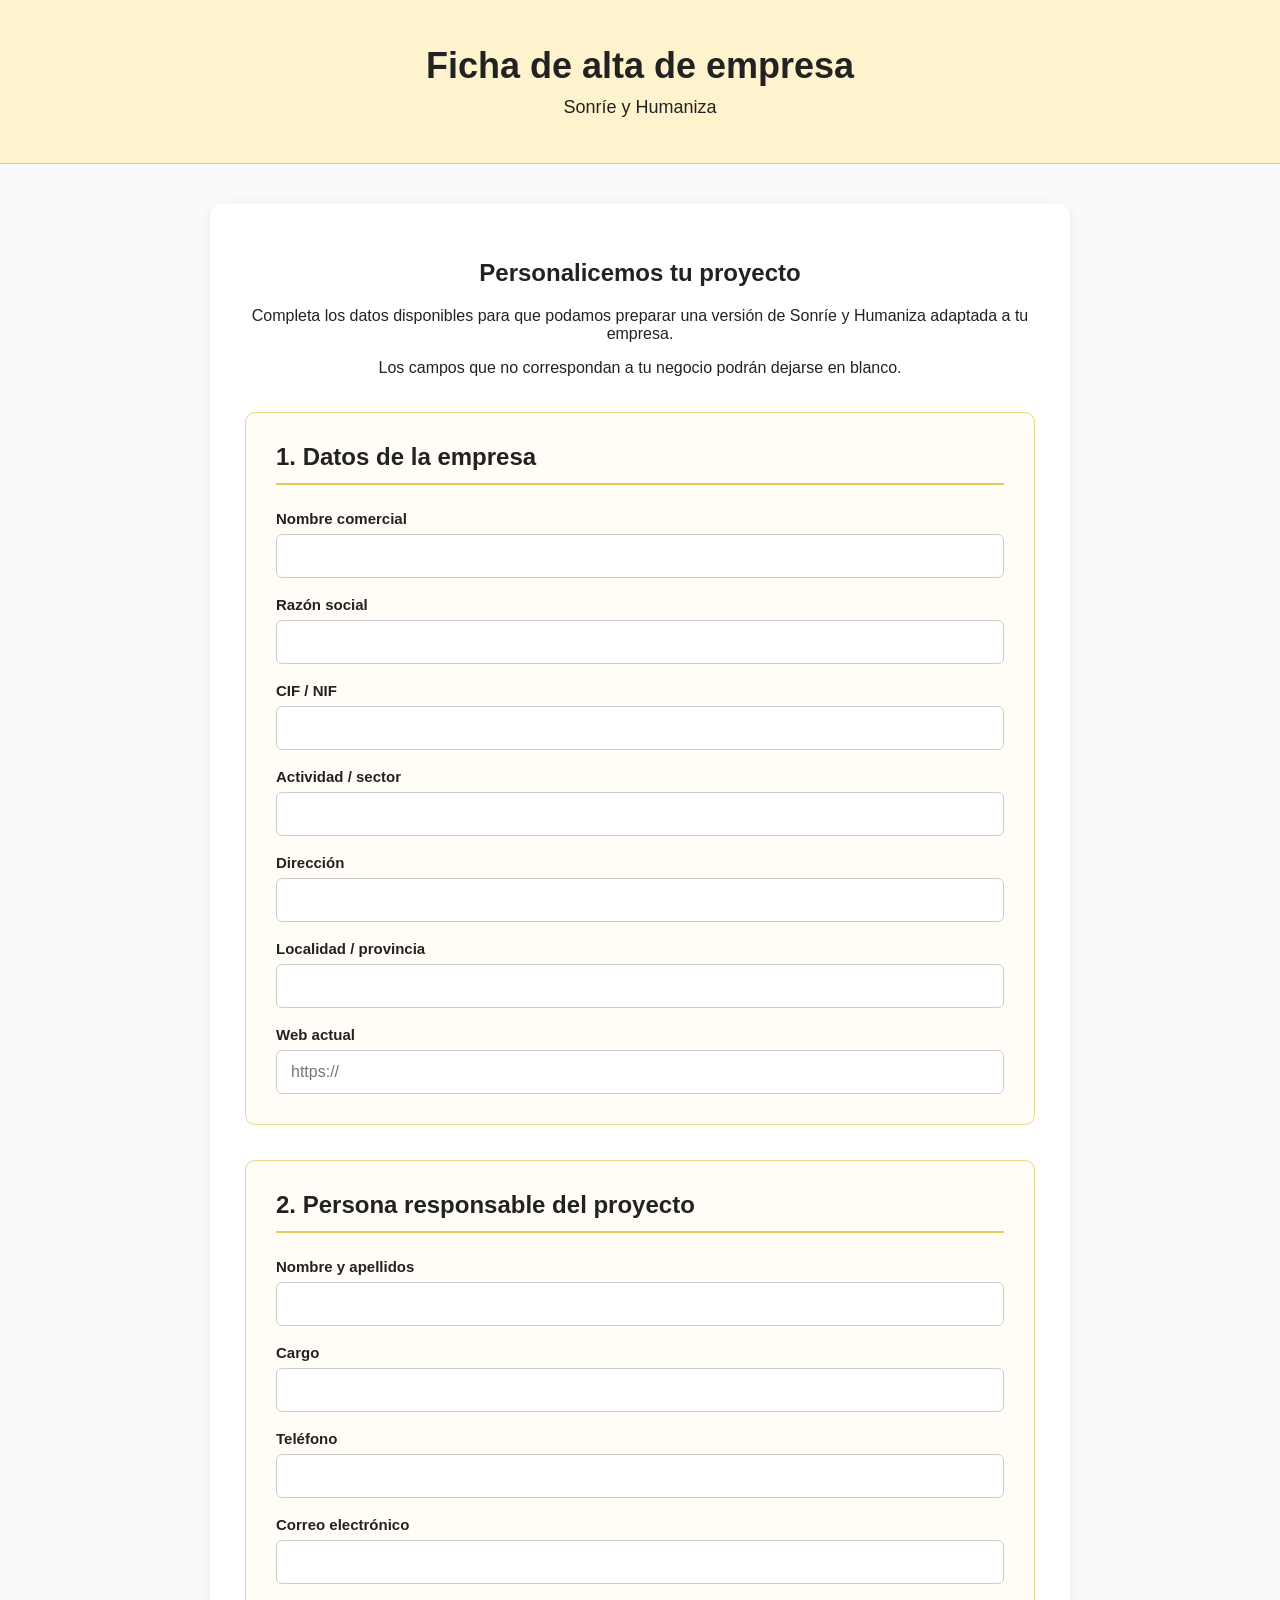
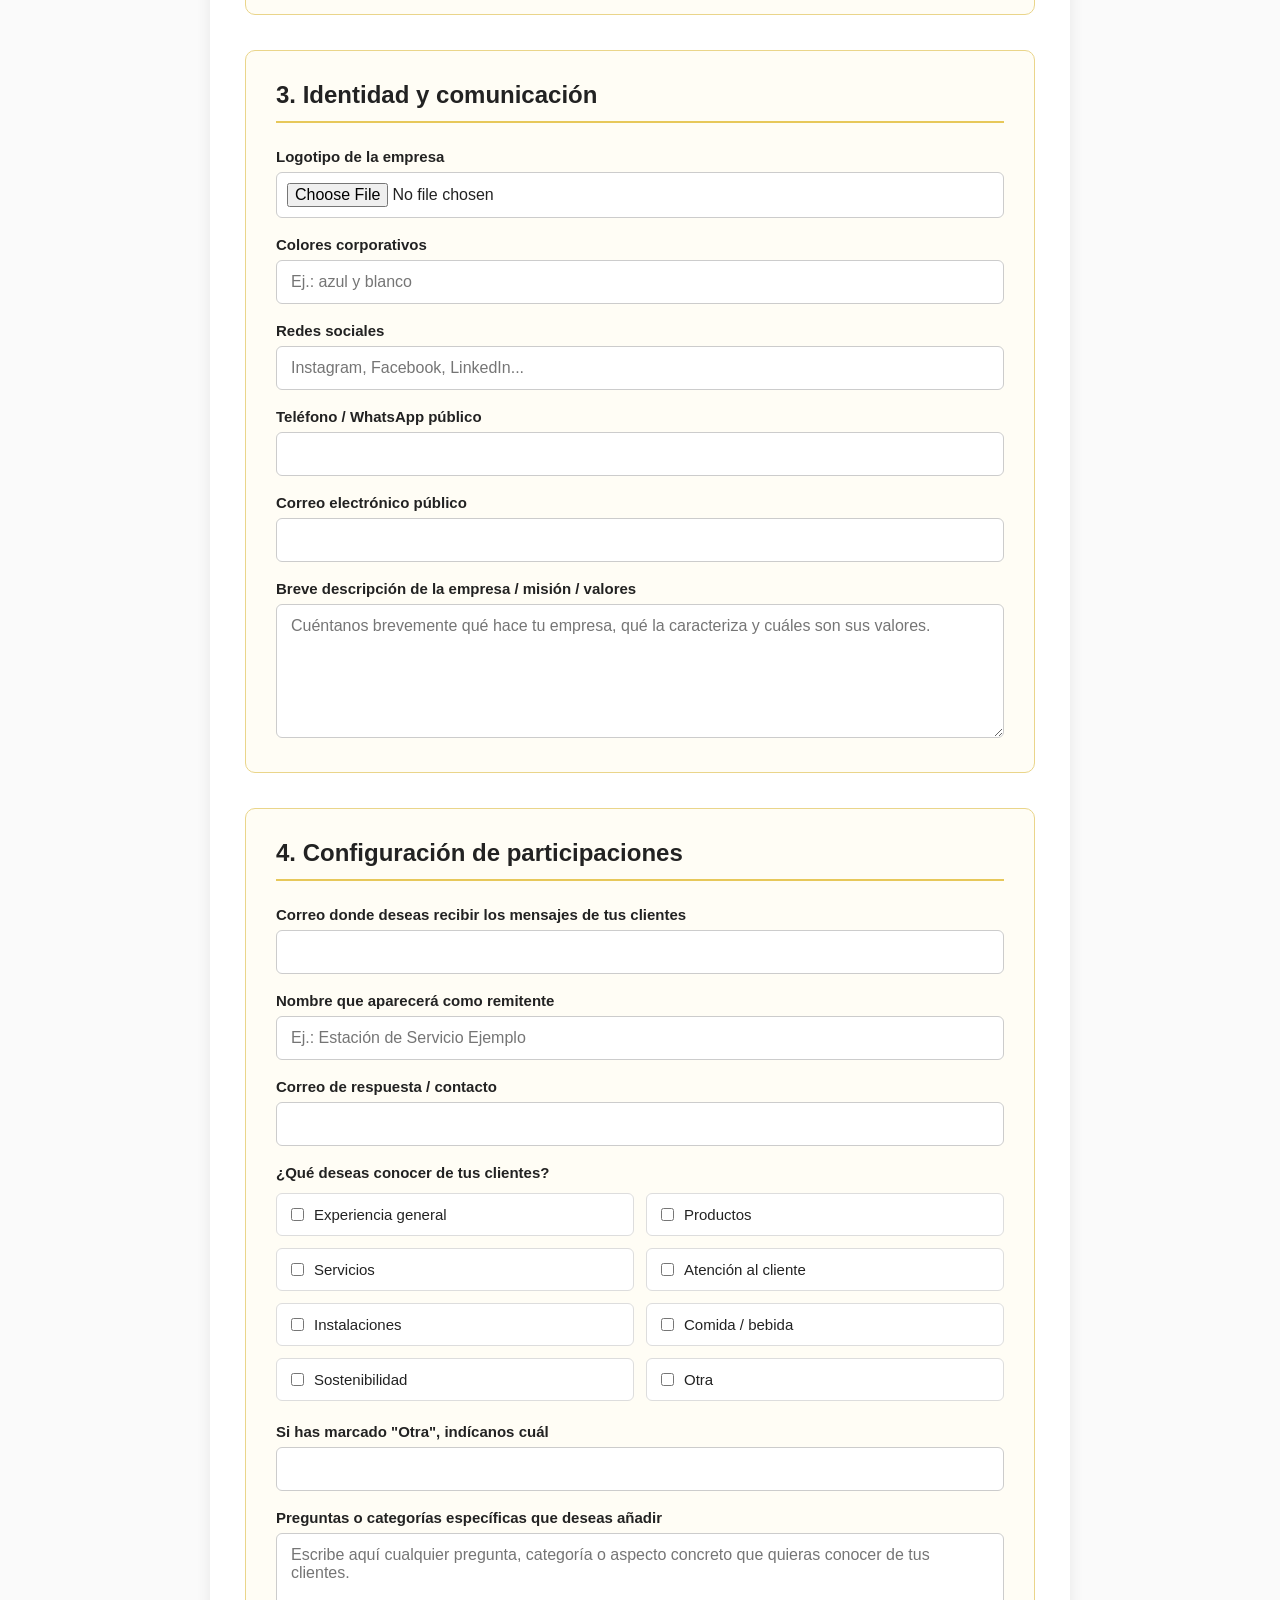
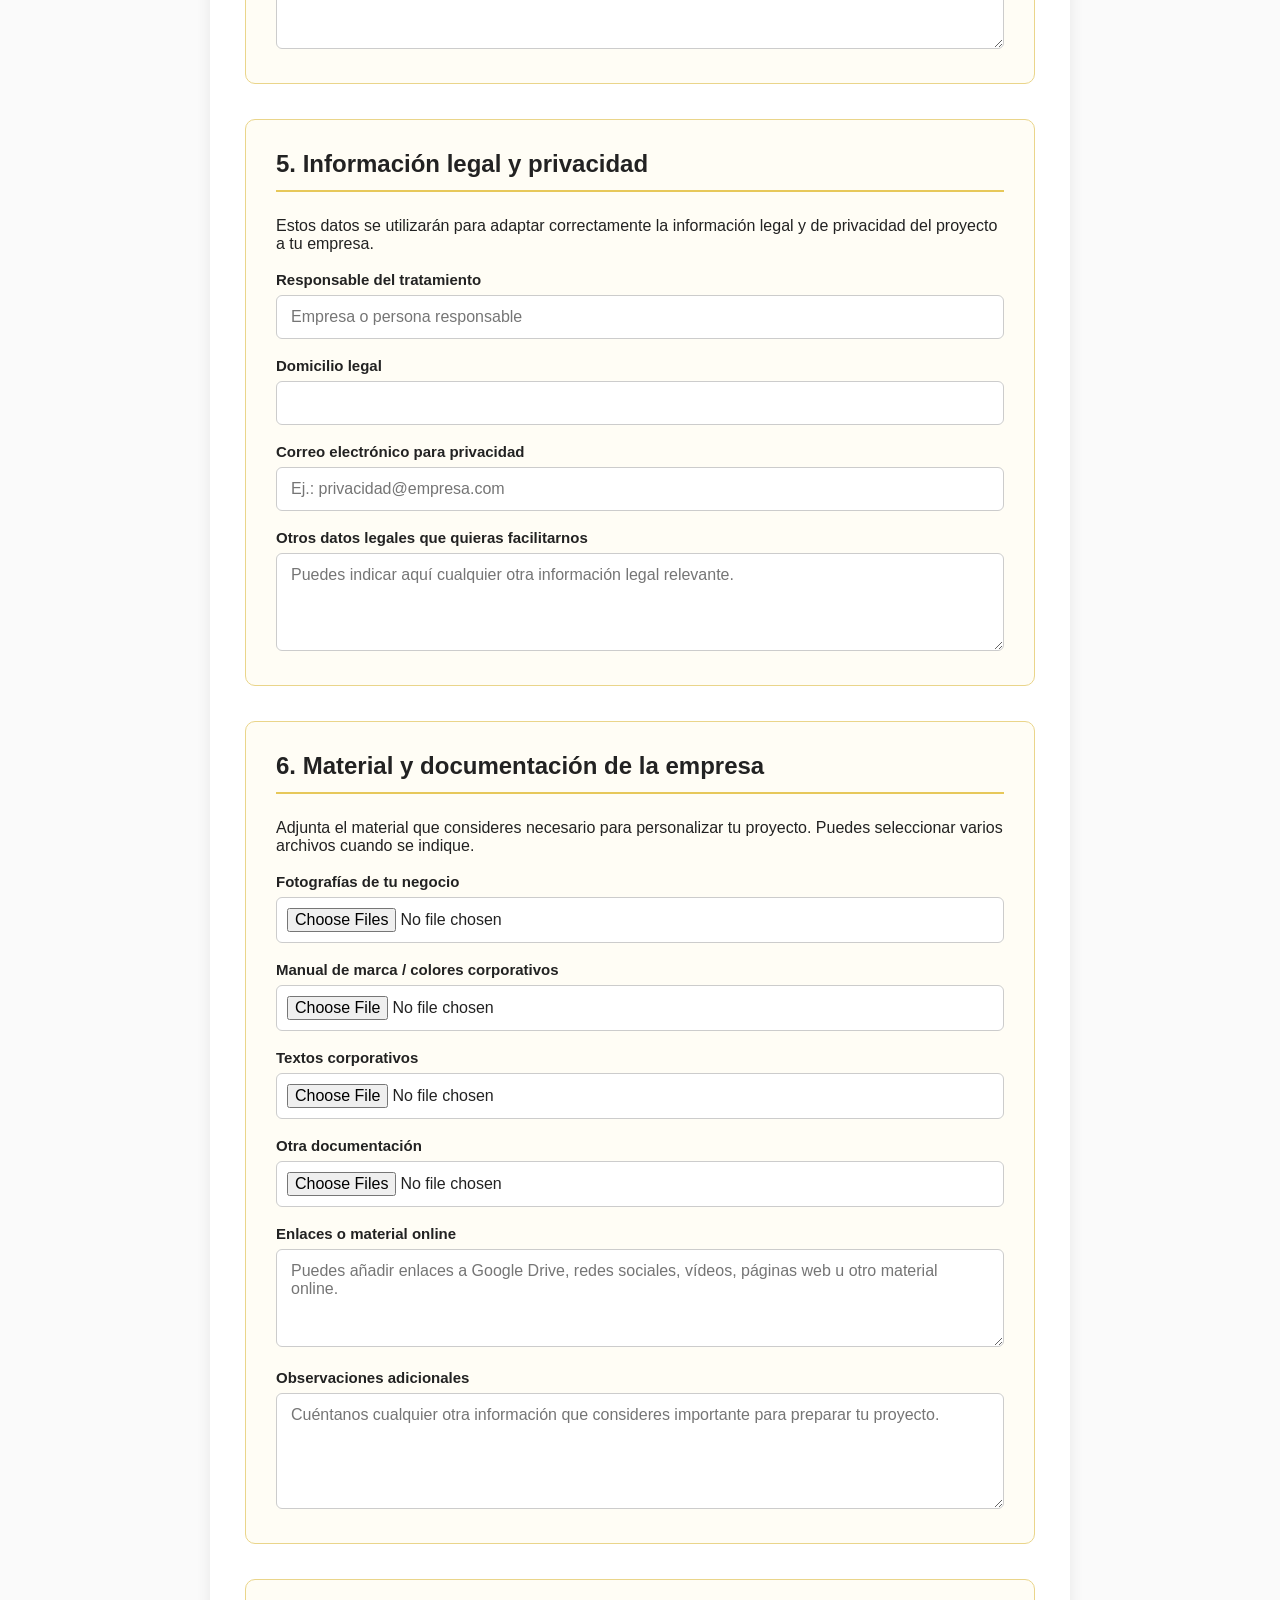
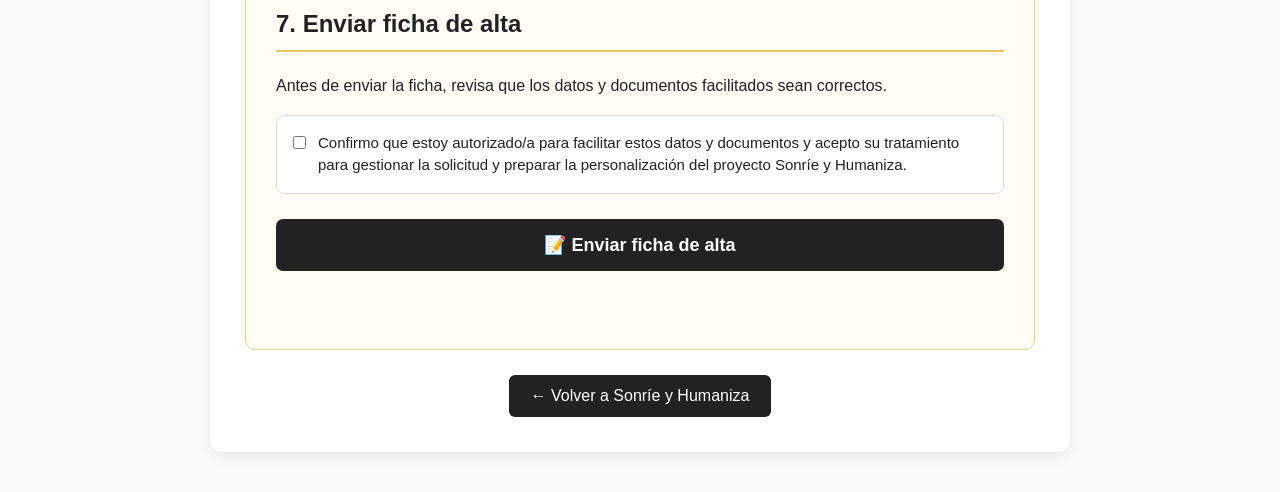
<file: alta-empresa.html>
<!DOCTYPE html>
<html lang="es">
<head>
    <meta charset="UTF-8">
    <meta name="viewport" content="width=device-width, initial-scale=1.0">

    <title>Ficha de alta de empresa | Sonríe y Humaniza</title>

    <style>
        * {
            box-sizing: border-box;
        }

        body {
            margin: 0;
            font-family: Arial, Helvetica, sans-serif;
            background: #fafafa;
            color: #222;
        }

        .cabecera {
            background: #fff3cd;
            padding: 45px 20px;
            text-align: center;
            border-bottom: 1px solid #e7c85a;
        }

        .cabecera h1 {
            margin: 0 0 10px;
            font-size: 36px;
        }

        .cabecera p {
            margin: 0;
            font-size: 18px;
        }

        .contenido {
            max-width: 900px;
            margin: 40px auto;
            padding: 0 20px;
        }

        .tarjeta {
            background: white;
            padding: 35px;
            border-radius: 12px;
            box-shadow: 0 4px 15px rgba(0,0,0,0.08);
            text-align: center;
        }

        .volver {
            display: inline-block;
            margin-top: 25px;
            padding: 12px 22px;
            background: #222;
            color: white;
            text-decoration: none;
            border-radius: 6px;
        }

        .volver:hover {
            background: #444;
        }

                /* FORMULARIO DE ALTA */

        .bloque-formulario {
            margin-top: 35px;
            padding: 30px;
            background: #fffdf5;
            border: 1px solid #ead58a;
            border-radius: 10px;
            text-align: left;
        }

        .bloque-formulario h3 {
            margin-top: 0;
            margin-bottom: 25px;
            font-size: 24px;
            color: #222;
            border-bottom: 2px solid #e7c85a;
            padding-bottom: 12px;
        }

        .bloque-formulario label {
            display: block;
            margin-top: 18px;
            margin-bottom: 7px;
            font-weight: bold;
            font-size: 15px;
        }

        .bloque-formulario input {
            width: 100%;
            padding: 12px 14px;
            font-size: 16px;
            border: 1px solid #ccc;
            border-radius: 6px;
            background: white;
            outline: none;
        }

        .bloque-formulario input:focus {
            border-color: #d6ad20;
            box-shadow: 0 0 0 3px rgba(214, 173, 32, 0.15);
        }
        .bloque-formulario textarea {
            width: 100%;
            padding: 12px 14px;
            font-size: 16px;
            font-family: Arial, Helvetica, sans-serif;
            border: 1px solid #ccc;
            border-radius: 6px;
            background: white;
            outline: none;
            resize: vertical;
        }

        .bloque-formulario textarea:focus {
            border-color: #d6ad20;
            box-shadow: 0 0 0 3px rgba(214, 173, 32, 0.15);
        }

        .bloque-formulario input[type="file"] {
            padding: 10px;
            background: white;
            cursor: pointer;
        }
                .opciones-checkbox {
            display: grid;
            grid-template-columns: repeat(2, 1fr);
            gap: 12px;
            margin-top: 12px;
            margin-bottom: 22px;
        }

        .opciones-checkbox label {
            display: flex;
            align-items: center;
            gap: 10px;
            margin: 0;
            padding: 12px 14px;
            background: white;
            border: 1px solid #ddd;
            border-radius: 6px;
            cursor: pointer;
            font-weight: normal;
        }

        .opciones-checkbox input[type="checkbox"] {
            width: auto;
            margin: 0;
            padding: 0;
            cursor: pointer;
        }
        /* BLOQUE FINAL DE ENVÍO */

        .bloque-envio {
            text-align: left;
        }

        .consentimiento {
            display: flex !important;
            align-items: flex-start;
            gap: 12px;
            margin-top: 20px !important;
            padding: 16px;
            background: white;
            border: 1px solid #ddd;
            border-radius: 8px;
            font-weight: normal !important;
            line-height: 1.5;
            cursor: pointer;
        }

        .consentimiento input[type="checkbox"] {
            width: auto;
            margin: 4px 0 0 0;
            padding: 0;
            flex-shrink: 0;
            cursor: pointer;
        }

        .boton-enviar {
            display: block;
            width: 100%;
            margin-top: 25px;
            padding: 15px 20px;
            background: #222;
            color: white;
            border: none;
            border-radius: 7px;
            font-size: 18px;
            font-weight: bold;
            cursor: pointer;
            transition: background 0.2s ease, transform 0.2s ease;
        }

        .boton-enviar:hover {
            background: #444;
            transform: translateY(-1px);
        }

        .mensaje-envio {
           display: block;
            margin-top: 18px;
            padding: 15px;
            border-radius: 7px;
            text-align: center;
            font-weight: bold;
        }
        @media (max-width: 600px) {
            .opciones-checkbox {
                grid-template-columns: 1fr;
            }
        }
        @media (max-width: 600px) {
            .tarjeta {
                padding: 22px 16px;
            }

            .bloque-formulario {
                padding: 20px 15px;
            }

            .cabecera h1 {
                font-size: 28px;
            }
        }
    </style>
</head>

<body>

    <header class="cabecera">
        <h1>Ficha de alta de empresa</h1>
        <p>Sonríe y Humaniza</p>
    </header>

    <main class="contenido">

        <div class="tarjeta">

            <h2>Personalicemos tu proyecto</h2>

            <p>
                Completa los datos disponibles para que podamos preparar
                una versión de Sonríe y Humaniza adaptada a tu empresa.
            </p>

            <p>
                Los campos que no correspondan a tu negocio podrán dejarse
                en blanco.
            </p>

            <form id="formAltaEmpresa">
                <input type="hidden" id="tipoEnvio" name="tipoEnvio" value="alta_empresa">

    <div class="bloque-formulario">

        <h3>1. Datos de la empresa</h3>

        <label for="nombreComercial">Nombre comercial</label>
        <input type="text" id="nombreComercial" name="nombreComercial">

        <label for="razonSocial">Razón social</label>
        <input type="text" id="razonSocial" name="razonSocial">

        <label for="cif">CIF / NIF</label>
        <input type="text" id="cif" name="cif">

        <label for="actividad">Actividad / sector</label>
        <input type="text" id="actividad" name="actividad">

        <label for="direccion">Dirección</label>
        <input type="text" id="direccion" name="direccion">

        <label for="localidad">Localidad / provincia</label>
        <input type="text" id="localidad" name="localidad">

        <label for="web">Web actual</label>
        <input type="url" id="web" name="web" placeholder="https://">

    </div>
<div class="bloque-formulario">

    <h3>2. Persona responsable del proyecto</h3>

    <label for="responsableNombre">Nombre y apellidos</label>
    <input type="text" id="responsableNombre" name="responsableNombre">

    <label for="responsableCargo">Cargo</label>
    <input type="text" id="responsableCargo" name="responsableCargo">

    <label for="responsableTelefono">Teléfono</label>
    <input type="tel" id="responsableTelefono" name="responsableTelefono">

    <label for="responsableEmail">Correo electrónico</label>
    <input type="email" id="responsableEmail" name="responsableEmail">

</div>
                <div class="bloque-formulario">

    <h3>3. Identidad y comunicación</h3>

    <label for="logoEmpresa">Logotipo de la empresa</label>
    <input type="file"
           id="logoEmpresa"
           name="logoEmpresa"
           accept=".jpg,.jpeg,.png,.webp,.svg">

    <label for="coloresCorporativos">Colores corporativos</label>
    <input type="text"
           id="coloresCorporativos"
           name="coloresCorporativos"
           placeholder="Ej.: azul y blanco">

    <label for="redesSociales">Redes sociales</label>
    <input type="text"
           id="redesSociales"
           name="redesSociales"
           placeholder="Instagram, Facebook, LinkedIn...">

    <label for="telefonoPublico">Teléfono / WhatsApp público</label>
    <input type="tel"
           id="telefonoPublico"
           name="telefonoPublico">

    <label for="correoPublico">Correo electrónico público</label>
    <input type="email"
           id="correoPublico"
           name="correoPublico">

    <label for="descripcionEmpresa">
        Breve descripción de la empresa / misión / valores
    </label>

    <textarea id="descripcionEmpresa"
              name="descripcionEmpresa"
              rows="6"
              placeholder="Cuéntanos brevemente qué hace tu empresa, qué la caracteriza y cuáles son sus valores."></textarea>

</div>
                <div class="bloque-formulario">

    <h3>4. Configuración de participaciones</h3>

    <label for="correoMensajes">Correo donde deseas recibir los mensajes de tus clientes</label>
    <input type="email"
           id="correoMensajes"
           name="correoMensajes">

    <label for="nombreRemitente">Nombre que aparecerá como remitente</label>
    <input type="text"
           id="nombreRemitente"
           name="nombreRemitente"
           placeholder="Ej.: Estación de Servicio Ejemplo">

    <label for="correoRespuesta">Correo de respuesta / contacto</label>
    <input type="email"
           id="correoRespuesta"
           name="correoRespuesta">

    <label>¿Qué deseas conocer de tus clientes?</label>

    <div class="opciones-checkbox">

        <label>
            <input type="checkbox" name="intereses" value="Experiencia general">
            Experiencia general
        </label>

        <label>
            <input type="checkbox" name="intereses" value="Productos">
            Productos
        </label>

        <label>
            <input type="checkbox" name="intereses" value="Servicios">
            Servicios
        </label>

        <label>
            <input type="checkbox" name="intereses" value="Atención al cliente">
            Atención al cliente
        </label>

        <label>
            <input type="checkbox" name="intereses" value="Instalaciones">
            Instalaciones
        </label>

        <label>
            <input type="checkbox" name="intereses" value="Comida / bebida">
            Comida / bebida
        </label>

        <label>
            <input type="checkbox" name="intereses" value="Sostenibilidad">
            Sostenibilidad
        </label>

        <label>
            <input type="checkbox" name="intereses" value="Otra">
            Otra
        </label>

    </div>

    <label for="otraCategoria">Si has marcado "Otra", indícanos cuál</label>
    <input type="text"
           id="otraCategoria"
           name="otraCategoria">

    <label for="preguntasEspecificas">
        Preguntas o categorías específicas que deseas añadir
    </label>

    <textarea id="preguntasEspecificas"
              name="preguntasEspecificas"
              rows="5"
              placeholder="Escribe aquí cualquier pregunta, categoría o aspecto concreto que quieras conocer de tus clientes."></textarea>

</div>
                <div class="bloque-formulario">

    <h3>5. Información legal y privacidad</h3>

    <p class="texto-ayuda">
        Estos datos se utilizarán para adaptar correctamente la información
        legal y de privacidad del proyecto a tu empresa.
    </p>

    <label for="responsableTratamiento">Responsable del tratamiento</label>
    <input type="text"
           id="responsableTratamiento"
           name="responsableTratamiento"
           placeholder="Empresa o persona responsable">

    <label for="domicilioLegal">Domicilio legal</label>
    <input type="text"
           id="domicilioLegal"
           name="domicilioLegal">

    <label for="correoPrivacidad">Correo electrónico para privacidad</label>
    <input type="email"
           id="correoPrivacidad"
           name="correoPrivacidad"
           placeholder="Ej.: privacidad@empresa.com">

    <label for="otrosDatosLegales">Otros datos legales que quieras facilitarnos</label>

    <textarea id="otrosDatosLegales"
              name="otrosDatosLegales"
              rows="4"
              placeholder="Puedes indicar aquí cualquier otra información legal relevante."></textarea>

</div>
                <div class="bloque-formulario">

    <h3>6. Material y documentación de la empresa</h3>

    <p class="texto-ayuda">
        Adjunta el material que consideres necesario para personalizar tu proyecto.
        Puedes seleccionar varios archivos cuando se indique.
    </p>

    <label for="fotografiasEmpresa">Fotografías de tu negocio</label>
    <input type="file"
           id="fotografiasEmpresa"
           name="fotografiasEmpresa"
           accept=".jpg,.jpeg,.png,.webp"
           multiple>

    <label for="manualMarca">Manual de marca / colores corporativos</label>
    <input type="file"
           id="manualMarca"
           name="manualMarca"
           accept=".pdf,.jpg,.jpeg,.png">

    <label for="textosCorporativos">Textos corporativos</label>
    <input type="file"
           id="textosCorporativos"
           name="textosCorporativos"
           accept=".pdf,.doc,.docx,.txt">

    <label for="documentacionEmpresa">Otra documentación</label>
    <input type="file"
           id="documentacionEmpresa"
           name="documentacionEmpresa"
           accept=".pdf,.doc,.docx,.jpg,.jpeg,.png"
           multiple>

    <label for="enlacesMaterial">Enlaces o material online</label>
    <textarea id="enlacesMaterial"
              name="enlacesMaterial"
              rows="4"
              placeholder="Puedes añadir enlaces a Google Drive, redes sociales, vídeos, páginas web u otro material online."></textarea>

    <label for="observacionesEmpresa">Observaciones adicionales</label>
    <textarea id="observacionesEmpresa"
              name="observacionesEmpresa"
              rows="5"
              placeholder="Cuéntanos cualquier otra información que consideres importante para preparar tu proyecto."></textarea>

</div>
                <div class="bloque-formulario bloque-envio">

    <h3>7. Enviar ficha de alta</h3>

    <p class="texto-ayuda">
        Antes de enviar la ficha, revisa que los datos y documentos
        facilitados sean correctos.
    </p>

    <label class="consentimiento">
        <input type="checkbox"
               id="aceptaPrivacidad"
               name="aceptaPrivacidad"
               required>

        <span>
            Confirmo que estoy autorizado/a para facilitar estos datos
            y documentos y acepto su tratamiento para gestionar la
            solicitud y preparar la personalización del proyecto
            Sonríe y Humaniza.
        </span>
    </label>

    <button type="submit" id="botonEnviarAlta" class="boton-enviar">
        📝 Enviar ficha de alta
    </button>

    <div id="mensajeEnvio" class="mensaje-envio"></div>

</div>
</form>
            <a href="index.html#empresas" class="volver">
                ← Volver a Sonríe y Humaniza
            </a>

        </div>

    </main>
<script>
const URL_ALTA_EMPRESA = "https://script.google.com/macros/s/AKfycbznydyEY44-bDY1H_hdFCEygtJ9Yu7O8wtYgxSQ5oTrm6KMBfVVWW1Rpoc9jiL7Xujs/exec";

    function archivoABase64(archivo) {
    return new Promise((resolve, reject) => {
        const lector = new FileReader();

        lector.onload = () => {
            resolve({
                nombre: archivo.name,
                tipo: archivo.type || "application/octet-stream",
                contenido: lector.result.split(",")[1]
            });
        };

        lector.onerror = () => reject(lector.error);

        lector.readAsDataURL(archivo);
    });
}
document.getElementById("formAltaEmpresa").addEventListener("submit", async function(e) {
    e.preventDefault();

    const formulario = this;
    const boton = document.getElementById("botonEnviarAlta");
    const mensaje = document.getElementById("mensajeEnvio");

    const datos = {};
const archivos = {
    logoEmpresa: [],
    fotografiasEmpresa: [],
    manualMarca: [],
    textosCorporativos: [],
    documentacionEmpresa: []
};
    new FormData(formulario).forEach((valor, clave) => {
        // Los archivos los conectaremos en el siguiente paso
      if (valor instanceof File) {
    if (valor.size > 0 && archivos[clave]) {
        archivos[clave].push(valor);
    }
    return;
}

        if (datos[clave]) {
            if (!Array.isArray(datos[clave])) {
                datos[clave] = [datos[clave]];
            }
            datos[clave].push(valor);
        } else {
            datos[clave] = valor;
        }
    });

    datos.tipoEnvio = "alta_empresa";
    datos.aceptaPrivacidad =
        document.getElementById("aceptaPrivacidad").checked;

    boton.disabled = true;
    boton.textContent = "Enviando ficha...";
    mensaje.textContent = "Estamos enviando los datos...";
// Convertir los archivos para poder enviarlos a Apps Script
datos.archivos = {};

for (const [clave, listaArchivos] of Object.entries(archivos)) {
    datos.archivos[clave] = [];

    for (const archivo of listaArchivos) {
        const archivoConvertido = await archivoABase64(archivo);
        datos.archivos[clave].push(archivoConvertido);
    }
}
    try {
        await fetch(URL_ALTA_EMPRESA, {
            method: "POST",
            mode: "no-cors",
            headers: {
                "Content-Type": "text/plain;charset=utf-8"
            },
            body: JSON.stringify(datos)
        });

        mensaje.textContent =
            "✓ Ficha enviada correctamente. Gracias, nos pondremos en contacto contigo.";

        formulario.reset();

    } catch (error) {
        console.error(error);

        mensaje.textContent =
            "No se ha podido enviar la ficha. Inténtalo de nuevo o contacta con Sonríe y Humaniza.";
    } finally {
        boton.disabled = false;
        boton.textContent = "📝 Enviar ficha de alta";
    }
});
</script>
</body>
</html>
</file>
